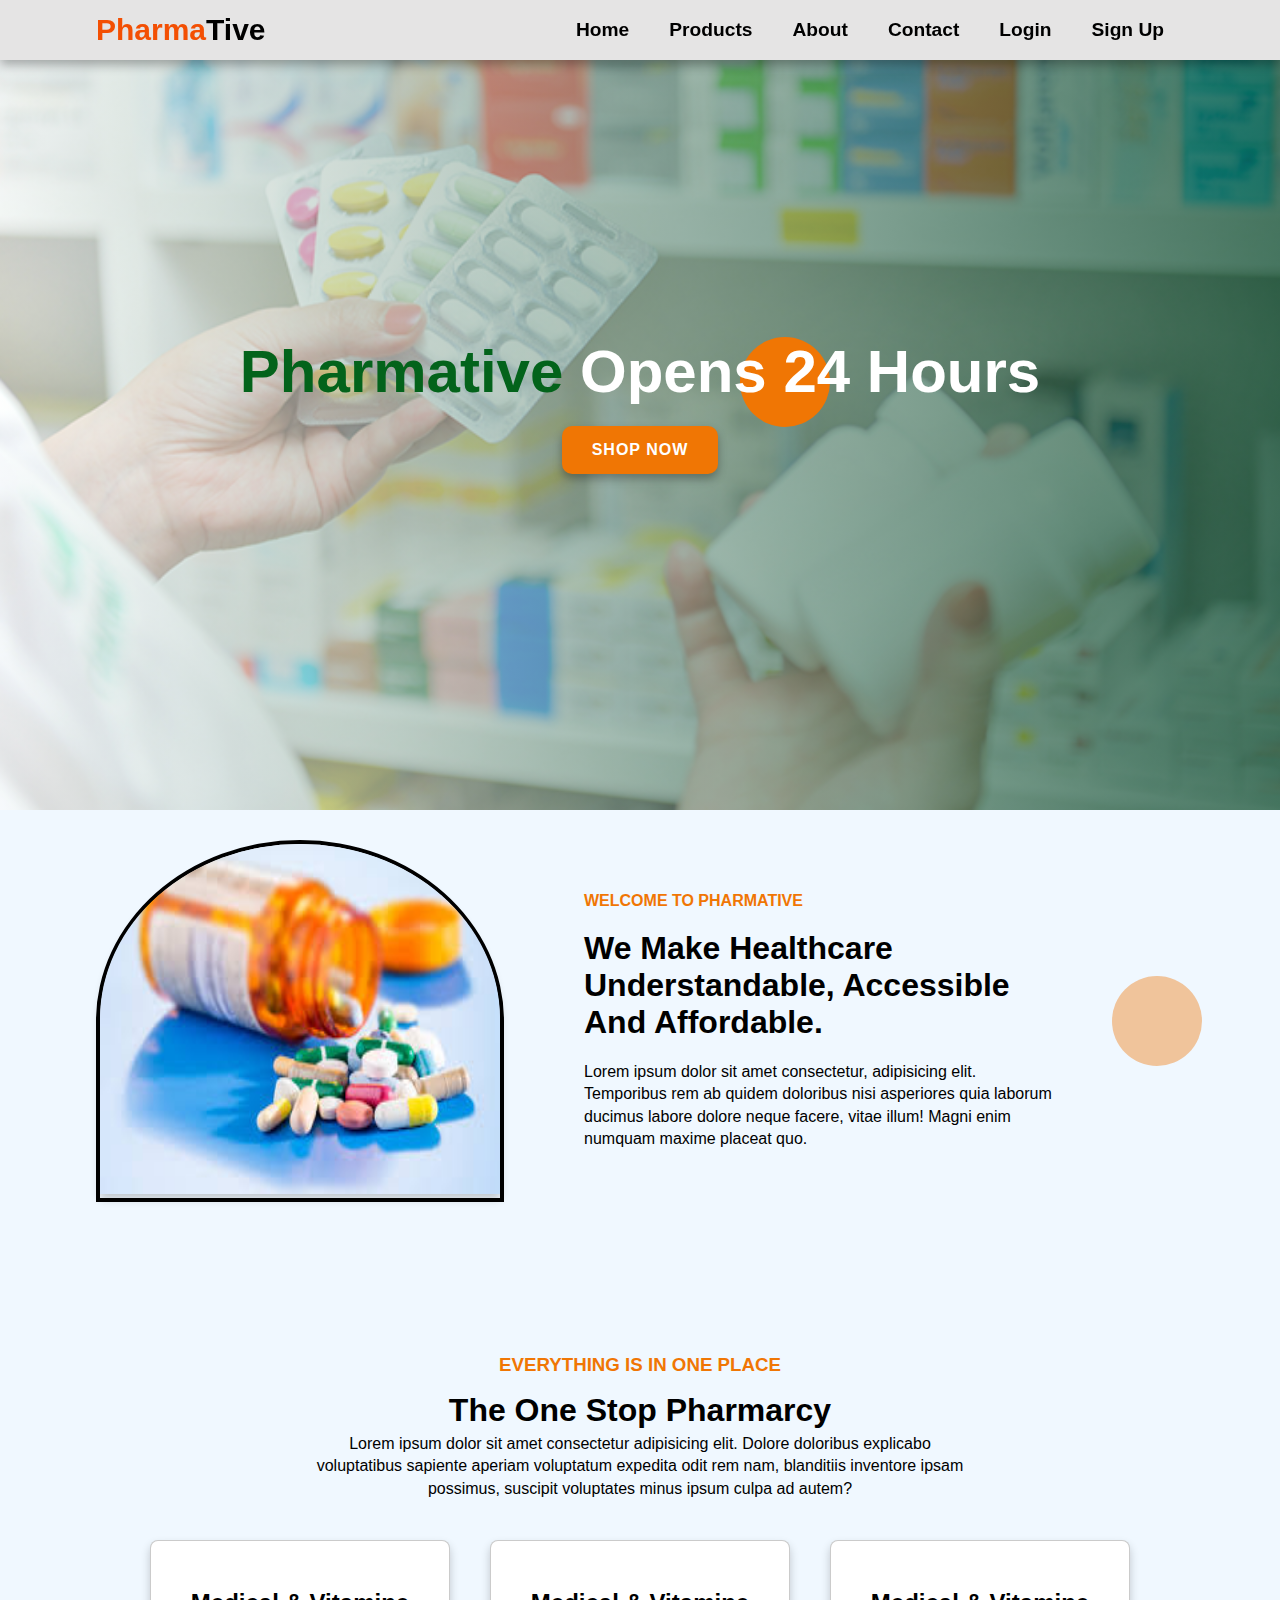
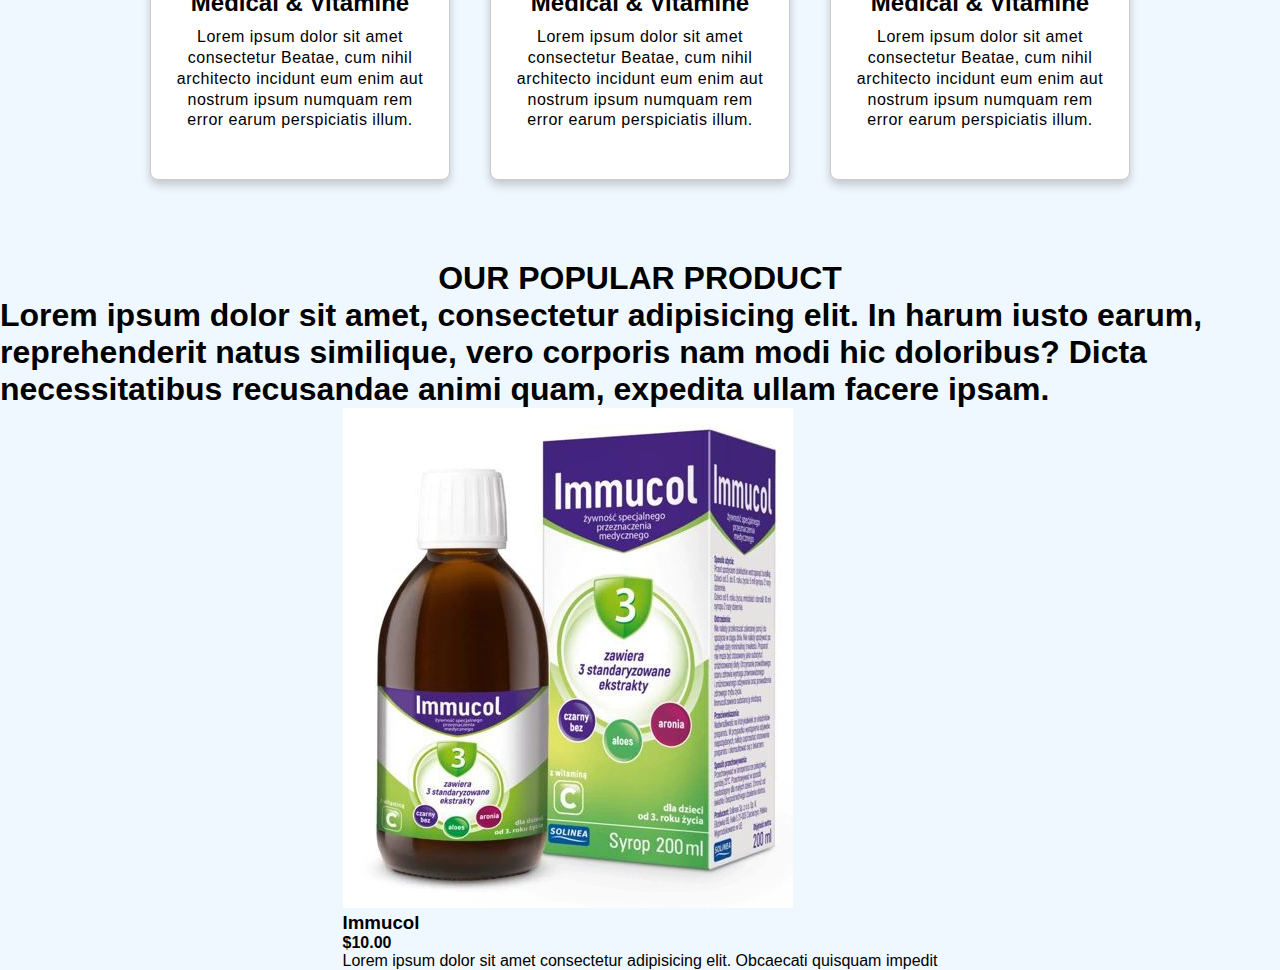
<file: index.html>
<!DOCTYPE html>
<html lang="en">
  <head>
    <meta charset="UTF-8" />
    <meta name="viewport" content="width=device-width, initial-scale=1.0" />
    <link rel="stylesheet" href="https://cdnjs.cloudflare.com/ajax/libs/font-awesome/6.6.0/css/all.min.css" 
    integrity="sha512-Kc323vGBEqzTmouAECnVceyQqyqdsSiqLQISBL29aUW4U/M7pSPA/gEUZQqv1cwx4OnYxTxve5UMg5GT6L4JJg==" 
    crossorigin="anonymous" referrerpolicy="no-referrer" />
    <title>Pharmacy</title>
    <link rel="stylesheet" href="Home.css" />
  </head>
  <body>
    <nav>
      <h2 class="Logo"><span>Pharma</span>Tive</h2>
      <ul>
        <li>
          <a href="/">Home</a>
        </li>

        <li>
          <a href="/Product.html">Products</a>
        </li>
        <li>
          <a href="/About.html">About</a>
        </li>
        <li>
          <a href="/Contact.html">Contact</a>
        </li>
        <li>
          <a href="/Login.html">Login</a>
        </li>
        <li>
          <a href="/Signup.html">Sign Up</a>
        </li>
      </ul>
    </nav>
    <div class="img__container">
      <h1><span>Pharmative</span> Opens 24 Hours</h1>
      <button><a href="Product.html">SHOP NOW</a></button>
    </div>

    <div class="doctor_text">
      <div class="image"><img src="./images/drugs.jpeg" alt=""></div>
      
      <div class="text-infor">
        <h2>WELCOME TO PHARMATIVE</h2>
        <h1>We Make Healthcare Understandable, Accessible And Affordable.</h1>
     <p>   Lorem ipsum dolor sit amet consectetur, adipisicing elit. Temporibus 
      rem ab quidem doloribus nisi asperiores quia laborum ducimus labore dolore 
      neque facere, vitae illum! Magni enim numquam maxime placeat quo.</p>

      </div>
    </div>

    <div class="number-onepharmacy">
      <div class="tittle">
        <h3>EVERYTHING IS IN ONE PLACE</h3>
        <h2>The One Stop Pharmarcy</h2>
        <p>Lorem ipsum dolor sit amet consectetur adipisicing elit. 
          Dolore doloribus explicabo voluptatibus sapiente aperiam 
          voluptatum expedita odit rem nam,
           blanditiis inventore ipsam possimus, suscipit voluptates 
           minus ipsum culpa ad autem?</p>
      </div>
    

         <div class="cards">
          <div class="card1">
            <h1><i class="fa-solid fa-bottle-droplet"></i></h1>
            <h2>Medical & Vitamine</h2>
            <p>
              Lorem ipsum dolor sit amet consectetur  Beatae, cum nihil 
              architecto incidunt eum enim aut nostrum ipsum numquam 
              rem error earum perspiciatis illum.</p>
          </div>
          
          <div class="card1">
            <h1><i class="fa-solid fa-bottle-droplet"></i></h1>
            <h2>Medical & Vitamine</h2>
            <p>
              Lorem ipsum dolor sit amet consectetur  Beatae, cum nihil 
              architecto incidunt eum enim aut nostrum ipsum numquam 
              rem error earum perspiciatis illum.
            </p>
          </div>
          <div class="card1">
            <h1><i class="fa-solid fa-bottle-droplet"></i></h1>
            <h2>Medical & Vitamine</h2>
            <p>
              Lorem ipsum dolor sit amet consectetur  Beatae, cum nihil 
              architecto incidunt eum enim aut nostrum ipsum numquam 
              rem error earum perspiciatis illum.</p>
          </div>
         </div>
    </div>

    <div class="popular-product-cont">
      <h1>OUR POPULAR PRODUCT</h1>
      <h1>Lorem ipsum dolor sit amet,
         consectetur adipisicing elit. 
         In harum iusto earum, reprehenderit 
         natus similique, vero corporis nam modi
          hic doloribus? Dicta necessitatibus 
          recusandae animi quam, 
        expedita ullam facere ipsam.</h1>

        <div class="products">
          <div class="product1">
            <img src="./images/product1.jpg" alt="">
            <div class="name_price">
              <h3>Immucol</h3>
              <h4>$10.00</h4>
              <p>
                Lorem ipsum dolor sit amet
                 consectetur adipisicing elit.
                  Obcaecati quisquam impedit
                </p>
                <div class="rating">
                  <i class="fa-solid fa-star"></i>
                  <i class="fa-solid fa-star"></i>
                  <i class="fa-solid fa-star"></i>
                  <i class="fa-solid fa-star"></i>
                  <i class="fa-solid fa-star-half-stroke"></i>
                </div>
            </div>
          </div>

        </div>
      


    </div>
    
   
  </body>
</html>
</file>
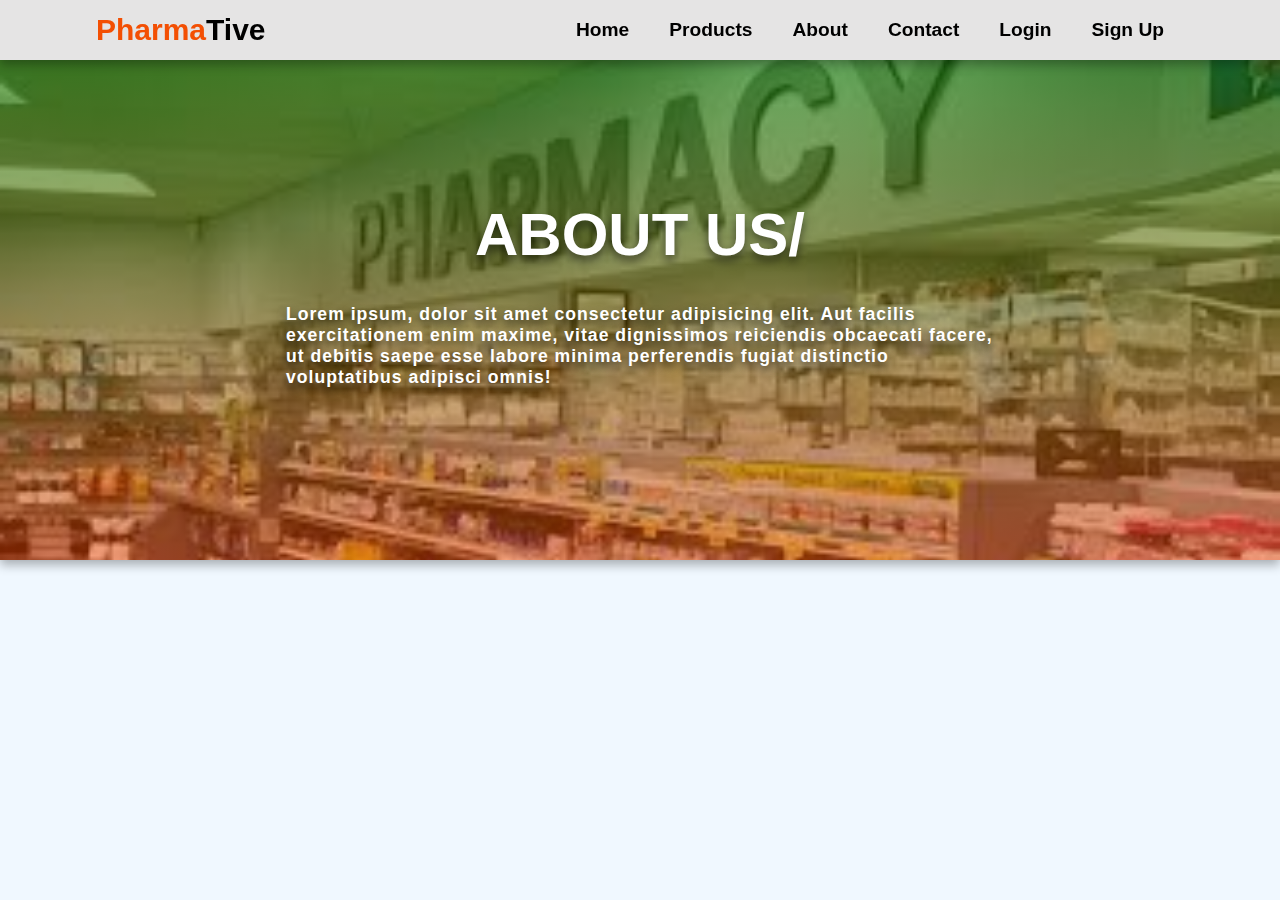
<file: About.html>
<!DOCTYPE html>
<html lang="en">
  <head>
    <meta charset="UTF-8" />
    <meta name="viewport" content="width=device-width, initial-scale=1.0" />
    <title>Pharmacy</title>
    <link rel="stylesheet" href="About.css" />
  </head>
  <body>
    <nav>
      <h2 class="Logo"><span>Pharma</span>Tive</h2>
      <ul>
        <li>
          <a href="/">Home</a>
        </li>

        <li>
          <a href="/Product.html">Products</a>
        </li>
        <li>
          <a href="/About.html">About</a>
        </li>
        <li>
          <a href="/Contact.html">Contact</a>
        </li>
        <li>
          <a href="/Login.html">Login</a>
        </li>
        <li>
          <a href="/Signup.html">Sign Up</a>
        </li>
      </ul>
    </nav>
    <div class="img__container">
      <h1>ABOUT US/</h1>
      <p>
        Lorem ipsum, dolor sit amet consectetur adipisicing elit. Aut facilis
        exercitationem enim maxime, vitae dignissimos reiciendis obcaecati
        facere, ut debitis saepe esse labore minima perferendis fugiat
        distinctio voluptatibus adipisci omnis!
      </p>
    </div>
  </body>
</html>
</file>
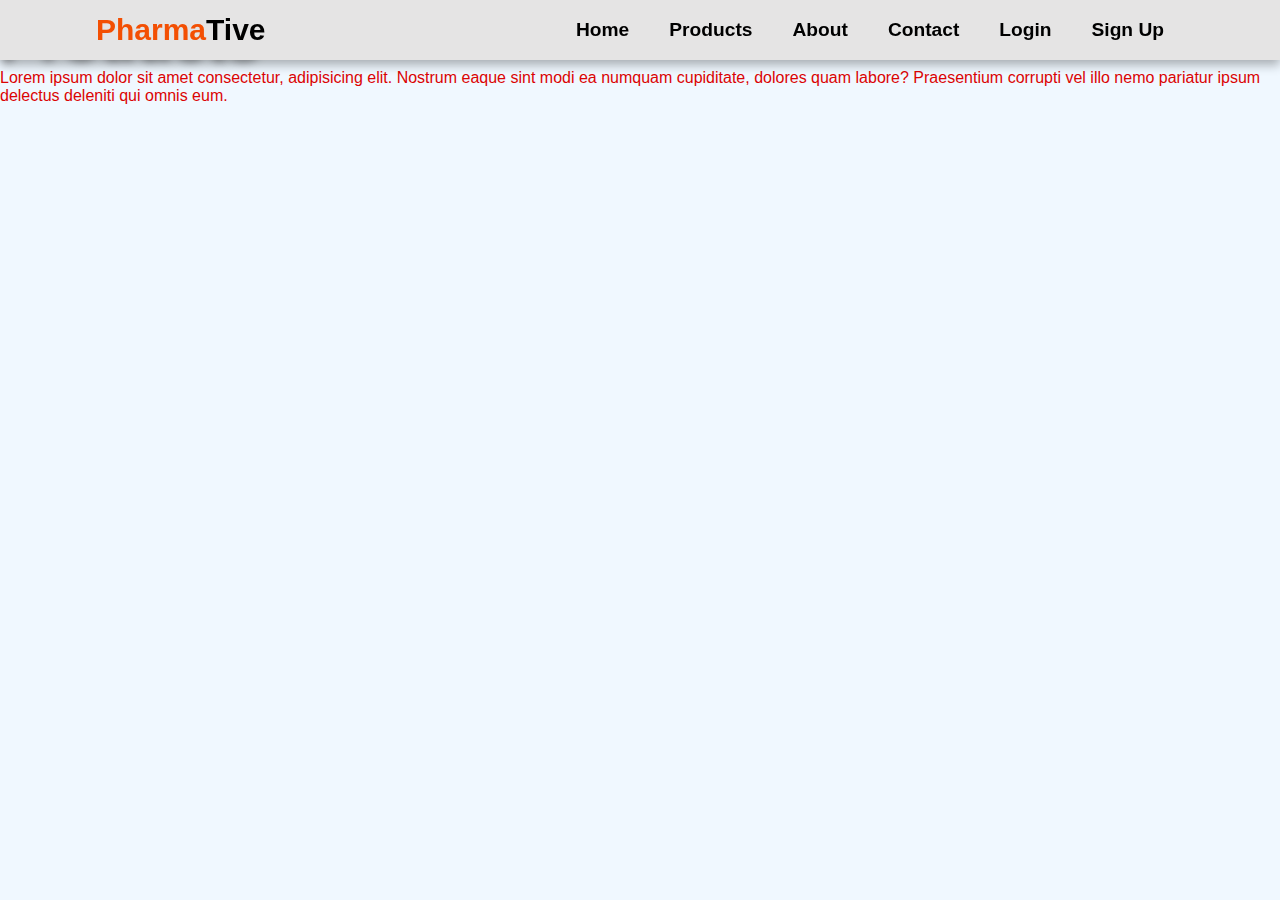
<file: Product.html>
<!DOCTYPE html>
<html lang="en">
  <head>
    <meta charset="UTF-8" />
    <meta name="viewport" content="width=device-width, initial-scale=1.0" />
    <title>Pharmacy</title>
    <link rel="stylesheet" href="Product.css" />
  </head>
  <body>
    <nav>
      <h2 class="Logo"><span>Pharma</span>Tive</h2>
      <ul>
        <li>
          <a href="/">Home</a>
        </li>
        
        <li>
          <a href="/Product.html">Products</a>
        </li>
        <li>
          <a href="/About.html">About</a>
        </li>
        <li>
          <a href="/Contact.html">Contact</a>
        </li>
        <li>
          <a href="/Login.html">Login</a>
        </li>
        <li>
          <a href="/Signup.html">Sign Up</a>
        </li>
      </ul>
    </nav>
    <div class="Product__container">
      <h1>Products</h1>
      <p>Lorem ipsum dolor sit amet consectetur, adipisicing elit.
        Nostrum eaque sint modi ea numquam cupiditate, dolores quam
        labore? Praesentium corrupti vel illo nemo pariatur ipsum 
        delectus deleniti qui omnis eum.</p>
    </div>
  </body>
</html>
</file>
<file: Home.css>
* {
  margin: 0;
  padding: 0;
  box-sizing: border-box; /* Add this to ensure padding and border are included in element's total width and height */
  font-family: Arial, Helvetica, sans-serif;
}

body {
  width: 100%;
  background-color: aliceblue;
}

nav {
  width: 100%;
  height: 60px;
  display: flex;
  align-items: center;
  justify-content: space-between;
  position: fixed;
  padding: 10px 6rem;
  background-color: #e5e4e4;
  z-index: 1000; /* Ensure nav is on top of other content */
  box-shadow: 0px 5px 10px rgba(0, 0,0 , 0.3);
}

ul {
  display: flex;
  padding: 0;
  margin: 0;
}

li {
  list-style: none;
  padding: 10px 20px;
}

li a {
  color: black;
  text-decoration: none;
  transition: color 0.3s ease-in-out; /* Adjusted transition duration */
  font-size: 1.2rem;
  font-weight: 600;
}

li a:hover {
  color: #f04604;
}

.Logo {
  font-size: 30px;
}

.Logo span {
  color: #f34f03;
}

.img__container {
  width: 100%;
  height: 90vh;
  /* background-image: url("./images/Medication.jpg"); */
  background: linear-gradient(to left, rgba(2, 65, 35, 0.7), #ffffffa1), url(./images/Medication.jpg);
  background-repeat: no-repeat;
  background-position: center;
  background-size: cover;
  display: flex;
  flex-direction: column;
  align-items: center;
  justify-content: center;
}

.img__container h1{
  font-size: 60px;
  font-weight: 900;
  color: #fff;
  text-align: center;
  text-shadow: rgba(0, 0, 0, 0.8);
  position: relative;
  z-index: 1;
}

.img__container h1::after{
  content: '';
  width: 90px;
  height: 90px;
  background-color: #f07604;
  border-radius: 45px;
  position: absolute;
  right: 210px;
  z-index: -1;
}

.img__container h1 span {
  color: #03631b;
  text-shadow: rgba(0, 0, 0, 0.8);
}

.img__container button {
  background-color: #f07604;
  padding: 15px 30px;
  border-radius: 10px;
  
  box-shadow: 0px 5px 10px rgba(0, 0,0 , 0.3);
  border: none;
  font-weight: 600;
  transition: .5s;
  font-size: 1rem;
  letter-spacing: 1px;
  margin-top: 20px; /* Adjusted margin to better align button */
  transition: background-color 0.3s ease-in-out; /* Adjusted transition duration */
}

.img__container button a {
  text-decoration: none;
  color: #fff;
  transition: .5s;
}

.img__container button:hover {
  border: 2px solid white;
  border-radius: 10px;
  transition: .5s;
}

.doctor_text{
  display: flex;
  width: 90%;
  gap: 80px;
  padding: 30px 6rem;
  align-items: center;
  justify-content: space-between;
  position: relative;
}

.doctor_text::after{
  content: '';
  width: 90px;
  height: 90px;
  background-color: #f07604;
  border-radius: 45px;
  position: absolute;
  right: -50px;
  opacity: 0.4;
}


.doctor_text h2{
  font-size: 1rem;
  margin-bottom: 20px;
  font-weight: bold;
  color:  #f07604;

}


.doctor_text h1{
  margin-bottom: 20px;
}

.doctor_text img{
  height: 350px;
  width: 400px;
  border-top-right-radius: 50%;
  border-top-left-radius: 50%;
  box-shadow: 0px 5px 10px rgba(0, 0,0 , 0.2);
  border: 4px solid dotted;
}

.tittle{
  width: 60%;
  line-height: 1.4;
  margin-top: 10px;
  text-align: center;
}

.tittle h3{
  color: #f07604;
  font-weight: bold;
  margin-bottom: 10px;
}


.tittle h2{
 
  font-weight: bold;
  font-size: 2rem;
  
}

.doctor_text p{
  font-size: 1rem;
  font-weight: 500;
  line-height: 1.4;
}

.image{
  border: 4px solid;
  border-top-right-radius: 50%;
  border-top-left-radius: 50%;

}

.number-onepharmacy{
  padding: 30px 6rem;
  display: flex;
  flex-direction: column;
  align-items: center;
  justify-content: center;
  text-align: center;
  margin-top: 5rem;
}

.cards{
  display: flex;
  gap: 40px;
  flex-wrap: wrap;
}

.cards .card1{
  background-color: white;
  width: 300px;
  padding: 3rem 1rem;
  border-radius: 8px;
  border: 1px solid rgba(128, 128, 128, 0.411);
  box-shadow: 0px 5px 10px rgba(0, 0,0 , 0.2);
  margin-top: 40px;
  transition: .5s;

}

.cards .card1:hover{
  transform: translateY(-5px);
  border: 1px solid #f04604;
}

.cards .card1:hover .fa-solid{
  transform: translateY(-5px);
  color: #f07604;
}

.cards .card1 .fa-solid{
  margin-bottom: 20px;
  font-size: 4rem;
  color: #03631b;

}

.cards .card1 h2{
  margin-bottom: 10px;
}
  

.cards .card1 p{
  letter-spacing: .5px;
  font-size: 16px;
  line-height: 1.3;

}

.popular-product-cont{
  margin-top: 50px;
  display: flex;
  flex-direction: column;
  justify-content: center;
  align-items: center;

}
</file>
<file: About.css>
* {
  margin: 0;
  padding: 0;
  box-sizing: border-box; /* Add this to ensure padding and border are included in element's total width and height */
  font-family: Arial, Helvetica, sans-serif;
}

body {
  width: 100%;
  background-color: aliceblue;
}

nav {
  width: 100%;
  height: 60px;
  display: flex;
  align-items: center;
  justify-content: space-between;
  position: fixed;
  padding: 10px 6rem;
  background-color: #e5e4e4;
  z-index: 1000; /* Ensure nav is on top of other content */
  box-shadow: 0px 5px 10px rgba(0, 0,0 , 0.3);
}

ul {
  display: flex;
  padding: 0;
  margin: 0;
}

li {
  list-style: none;
  padding: 10px 20px;
}

li a {
  color: black;
  text-decoration: none;
  transition: color 0.3s ease-in-out; /* Adjusted transition duration */
  font-size: 1.2rem;
  font-weight: 600;
}

li a:hover {
  color: #f04604;
}

.Logo {
  font-size: 30px;
}

.Logo span {
  color: #f34f03;
}
.img__container {
  width: 100%;
  height: 35rem;
  background:linear-gradient(rgba(0, 128, 0, 0.651),#f047047e), url("./images/pharmacy.jpeg");
  background-repeat: no-repeat;
  background-position: center;
  background-size: cover;
  box-shadow:0px 5px 10px rgba(0, 0, 0, 0.3) ;
}
.img__container h1 {
  color: #ffff;
  font-size: 60px;
  font-weight: 900;
  padding: 200px 0 0;
  text-shadow: 0px 5px 10px #0000008c;
  text-align: center;
}

.img__container p {
  width: 60%;
  margin: 25px auto;
  padding: 10px 30px;
  font-size: 1.1rem;
  font-weight: 600;
  letter-spacing: 1px;
  color: #fff;
  text-shadow: 0px 5px 10px #000000b9;
  
}
.img__container button a {
  text-decoration: none;
  color: #000;
}
.img__container button:hover {
  background-color: #2de62d;
  border-radius: 10px;
}
</file>
<file: Product.css>
* {
  margin: 0;
  padding: 0;
  box-sizing: border-box; /* Add this to ensure padding and border are included in element's total width and height */
  font-family: Arial, Helvetica, sans-serif;
}

body {
  width: 100%;
  background-color: aliceblue;
}

nav {
  width: 100%;
  height: 60px;
  display: flex;
  align-items: center;
  justify-content: space-between;
  position: fixed;
  padding: 10px 6rem;
  background-color: #e5e4e4;
  z-index: 1000; /* Ensure nav is on top of other content */
  box-shadow: 0px 5px 10px rgba(0, 0,0 , 0.3);
}

ul {
  display: flex;
  padding: 0;
  margin: 0;
}

li {
  list-style: none;
  padding: 10px 20px;
}

li a {
  color: black;
  text-decoration: none;
  transition: color 0.3s ease-in-out; /* Adjusted transition duration */
  font-size: 1.2rem;
  font-weight: 600;
}

li a:hover {
  color: #f04604;
}

.Logo {
  font-size: 30px;
}

.Logo span {
  color: #f34f03;
}
  .Product__container {
      width: 100%;
      height: 86vh;
    
  }

  .Product__container h1 {
    color: #fff;;
    font-size: 60px;
  
    text-shadow: 0px 5px 10px #0000008c;
  }

  .Product__container p{
    color: rgb(219, 4, 4);
  }
  .Product__container h1 span {
    color: #2de62d;
  }
</file>
